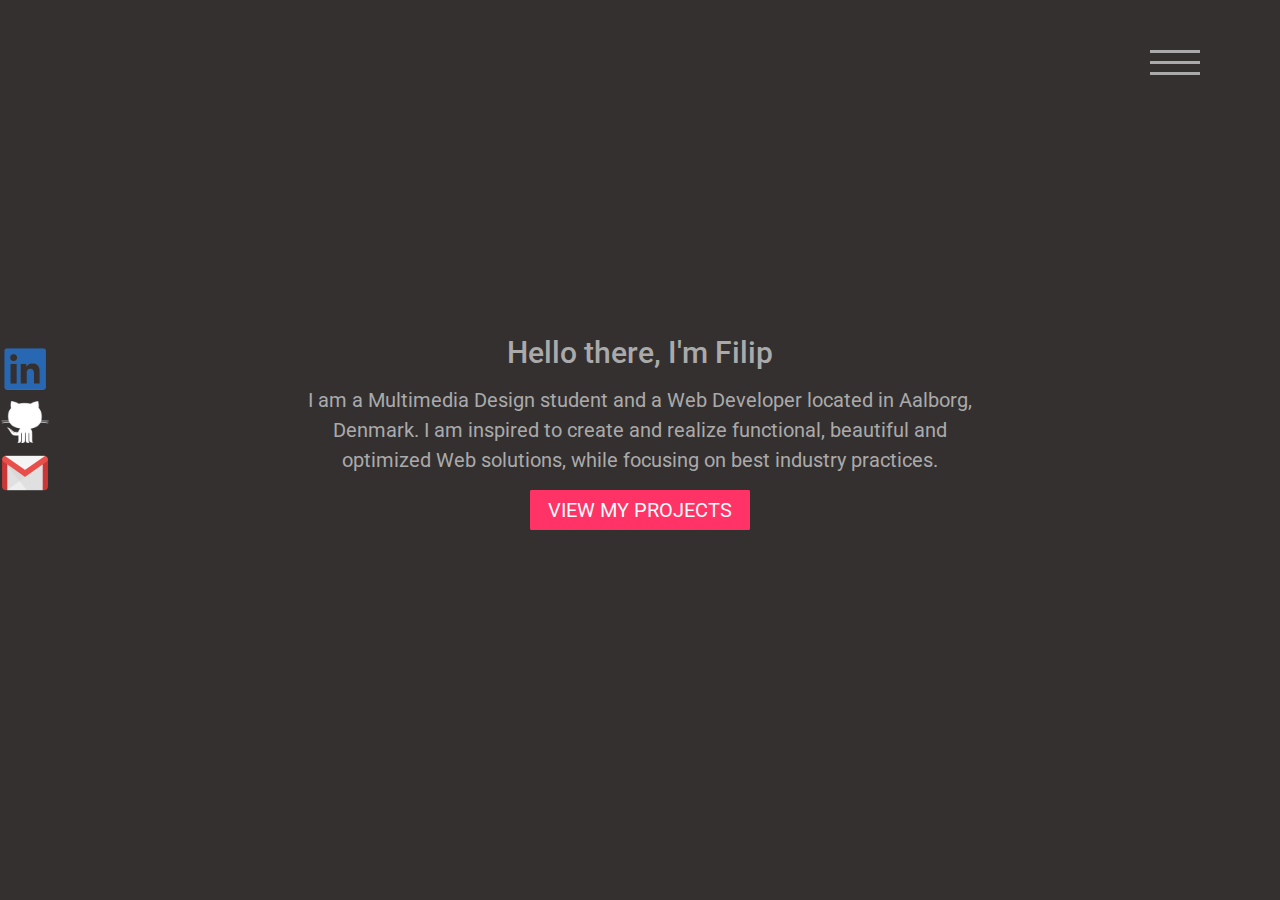
<file: index.html>
<!DOCTYPE html>
<html lang="en">
  <head>
    <meta charset="UTF-8" />
    <meta http-equiv="X-UA-Compatible" content="IE=edge" />
    <meta name="viewport" content="width=device-width, initial-scale=1.0" />
    <title>Filip Komogorov Homepage</title>
    <link rel="stylesheet" href="assets/styles/style.css" />
    <link
      href="https://fonts.googleapis.com/css2?family=Roboto:wght@300;400;500&display=swap"
      rel="stylesheet"
    />
    <script defer src="assets/js/app.js"></script>
  </head>
  <body>
    <header>
      <div class="hamburger" id="hamburgerBtn">
        <div class="line line_1"></div>
        <div class="line line_2"></div>
        <div class="line line_3"></div>
      </div>
      <nav id="nav">
        <ul>
          <li><a href="index.html">Home</a></li>
          <li><a href="projects.html">Projects</a></li>
          <li><a href="resume.html">Resume</a></li>
          <li><a href="contacts.html">Contacts</a></li>
        </ul>
      </nav>
    </header>

    <address>
      <div class="contacts-logos">
        <a href="https://www.linkedin.com/in/filip-komogorov/" target="_blank"
          ><img
            class="contact-logo linkedin"
            src="assets/img/logolinkedin.png"
            alt="Logo to LinkedIn Profile"
        /></a>
      </div>
      <div class="contacts-logos">
        <a href="https://github.com/filipkomogorov" target="_blank"
          ><img
            class="contact-logo git"
            src="assets/img/github.png"
            alt="Logo to GITHUB Profile"
        /></a>
      </div>
      <div class="contacts-logos">
        <a href="mailto:filipkomogorov@gmail.com"
          ><img
            class="contact-logo"
            src="assets/img/logogmail.png"
            alt="Logo to send email to Filip"
        /></a>
      </div>
    </address>

    <section class="main__landing">
      <h1>Hello there, I'm Filip</h1>
      <p>
        I am a Multimedia Design student and a Web Developer located in Aalborg,
        Denmark. I am inspired to create and realize functional, beautiful and
        optimized Web solutions, while focusing on best industry practices.
      </p>
      <a class="cta" href="projects.html">View my projects</a>
      <a class="cta2" href="projects.html">View my projects</a>
    </section>
  </body>
</html>
</file>
<file: assets/styles/style.css>
html {
  font-family: "Roboto", sans-serif;
}

body {
  background: #343030;
  margin: 0;
  padding: 0;
  overflow-x: hidden;
}

h1,
h2,
h3,
h4,
h5,
h6,
p,
li,
a {
  color: #aaaaaa;
}

header {
  width: 100%;
  height: 80px;
  position: relative;
}
.hamburger {
  position: fixed;
  right: 80px;
  top: 50px;
  z-index: 100 !important;
  cursor: pointer;
}

.line {
  width: 50px;
  height: 3px;
  background-color: #aaaaaa;
}

.line:not(:last-child) {
  margin-bottom: 8px;
}

.btn-animation .line_1 {
  transform: translateY(11px) rotate(-45deg);
}

.btn-animation .line_2 {
  opacity: 0;
}

.btn-animation .line_3 {
  transform: translateY(-11px) rotate(45deg);
}

.btn-animation,
.line {
  transition: all 0.3s;
}

nav {
  position: fixed;
  left: 100%;
  width: 100vw;
  height: 100vh;
  background-color: #020202;
  top: 0;
  opacity: 0;
  z-index: 10;
}

nav ul {
  position: relative;
  margin: 0;
  padding: 0;
  left: 50px;
  top: 20%;
  list-style: none;
  display: flex;
  flex-direction: column;
}

nav ul li {
  font-size: 20px;
  text-transform: uppercase;
}

nav ul li,
nav ul li a {
  display: inline-block;
}

nav ul li a:after {
  content: "";
  box-sizing: border-box;
  display: block;
  width: 0;
  height: 1.5px;
  background: #fafafa;
  transition: width 0.5s;
}

nav ul li a:hover::after {
  width: 50%;
}

nav ul li:not(:last-child) {
  margin-bottom: 30px;
}

nav ul li a {
  text-decoration: none;
}

.addNav {
  left: 80% !important;
  top: 0 !important;
  opacity: 1 !important;
}

#nav,
.addNav,
.nav ul,
.nav ul li {
  transition: all 0.5s;
}

address {
  position: fixed;
  top: 47%;
  transform: translateY(-50%);
}

.main__landing {
  position: absolute;
  top: 35%;
  left: 50%;
  transform: translateX(-50%);
}

.main__landing h1 {
  font-size: 30px;
  font-weight: 500;
  text-align: center;
  margin-bottom: 15px;
}

.main__landing p {
  font-size: 20px;
  line-height: 30px;
  width: 670px;
  margin: 0 auto;
  text-align: center;
  margin-bottom: 15px;
}

.contacts-logos {
  width: 50px;
  height: 50px;
  display: flex;
  align-content: center;
  justify-content: center;
}

.contact-logo {
  width: 50px;
  height: auto;
}

.linkedin {
  width: 42px;
}

.git {
  width: 48px;
}

.cta,
.cta2 {
  position: absolute;
  left: 0;
  right: 0;
  margin-left: auto;
  margin-right: auto;
  width: 220px;
  height: 40px;
  border-radius: 2px;
  text-align: center;
  background-color: #ff3366;
  color: #fafafa;
  display: inline-block;
  font-size: 20px;
  text-transform: uppercase;
  text-decoration: none;
  line-height: 40px;
}

.cta2:hover {
  transform: scale(1.2);
  opacity: 0;
  transition: all 0.3s ease-in-out;
}
</file>
